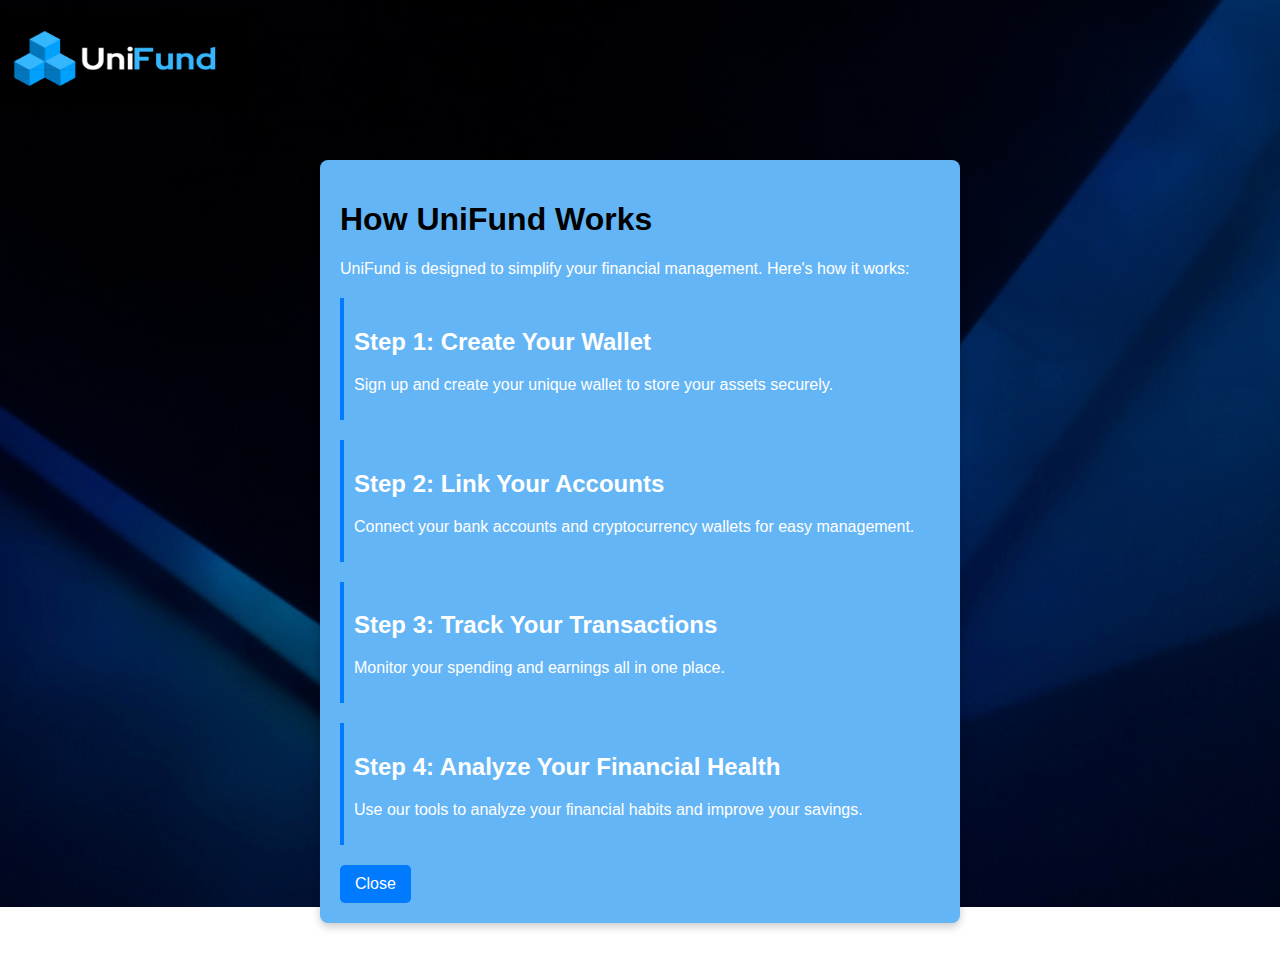
<file: howitworks.html>
<!DOCTYPE html>
<html lang="en">
<head>
    <meta charset="UTF-8">
    <meta name="viewport" content="width=device-width, initial-scale=1.0">
    <title>How It Works - Unifund</title>
    <link rel="stylesheet" href="howitworks.css">
</head>
<body>
    <nav class="navbar"></nav>
        <div class="logo">
            <img src="unifund_ss.png" alt="UniFund Logo" class="logo-img">
        </div>
       

    </nav>
    <div class="how-it-works-container">
        <h1>How UniFund Works</h1>
        <p>UniFund is designed to simplify your financial management. Here's how it works:</p>
        
        <div class="step">
            <h2>Step 1: Create Your Wallet</h2>
            <p>Sign up and create your unique wallet to store your assets securely.</p>
        </div>
        
        <div class="step">
            <h2>Step 2: Link Your Accounts</h2>
            <p>Connect your bank accounts and cryptocurrency wallets for easy management.</p>
        </div>
        
        <div class="step">
            <h2>Step 3: Track Your Transactions</h2>
            <p>Monitor your spending and earnings all in one place.</p>
        </div>

        <div class="step">
            <h2>Step 4: Analyze Your Financial Health</h2>
            <p>Use our tools to analyze your financial habits and improve your savings.</p>
        </div>

        <button id="closeHowItWorks">Close</button>
    </div>
    <script src="profilesec.js"></script>
</body>
</html>
</file>
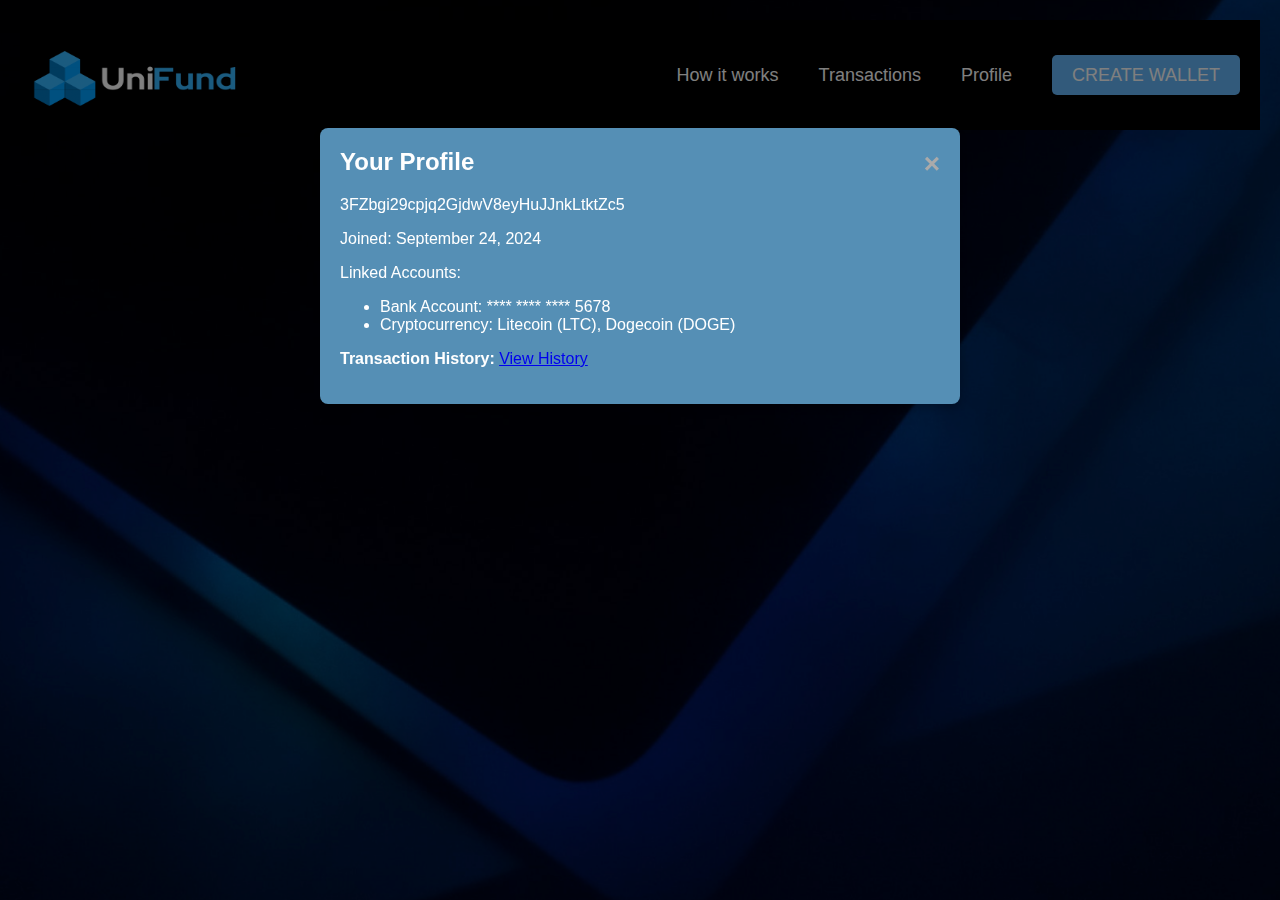
<file: profile.html>
<!DOCTYPE html>
<html lang="en">
<head>
    <meta charset="UTF-8">
    <meta name="viewport" content="width=device-width, initial-scale=1.0">
    <title>Unifund</title>
    <link rel="stylesheet" href="styles.css">
</head>
<body>

    <nav class="navbar">
        <div class="logo">
            <img src="unifund_ss.png" alt="UniFund Logo" class="logo-img">
        </div>
        <ul class="nav-links">
            <li><a href="#">How it works</a></li>
            <li><a href="#">Transactions</a></li>
            <li><a href="#" id="profileBtn">Profile</a></li> 
            <li><a href="walletpassword.html" class="create-wallet-btn">Create Wallet</a></li>
        </ul>
    </nav>

    <!-- Profile Modal -->
    <div id="profileModal" class="pmodal">
        <div class="pmodal-content">
            <span class="close-btn" id="closeProfileModal">&times;</span>
            <h2>Your Profile</h2>
            <div class="profile-info">
                
                <p>3FZbgi29cpjq2GjdwV8eyHuJJnkLtktZc5</p>
                <p>Joined: September 24, 2024</p>
                <p>Linked Accounts:</p>
                <ul>
                    <li>Bank Account: **** **** **** 5678</li>
                    <li>Cryptocurrency: Litecoin (LTC), Dogecoin (DOGE)</li>
                </ul>
                <p><strong>Transaction History:</strong> <a href="#">View History</a></p>
            </div>
        </div>
    </div>
 


    <script src="profilesec.js"></script>
</body>
</html>
</file>
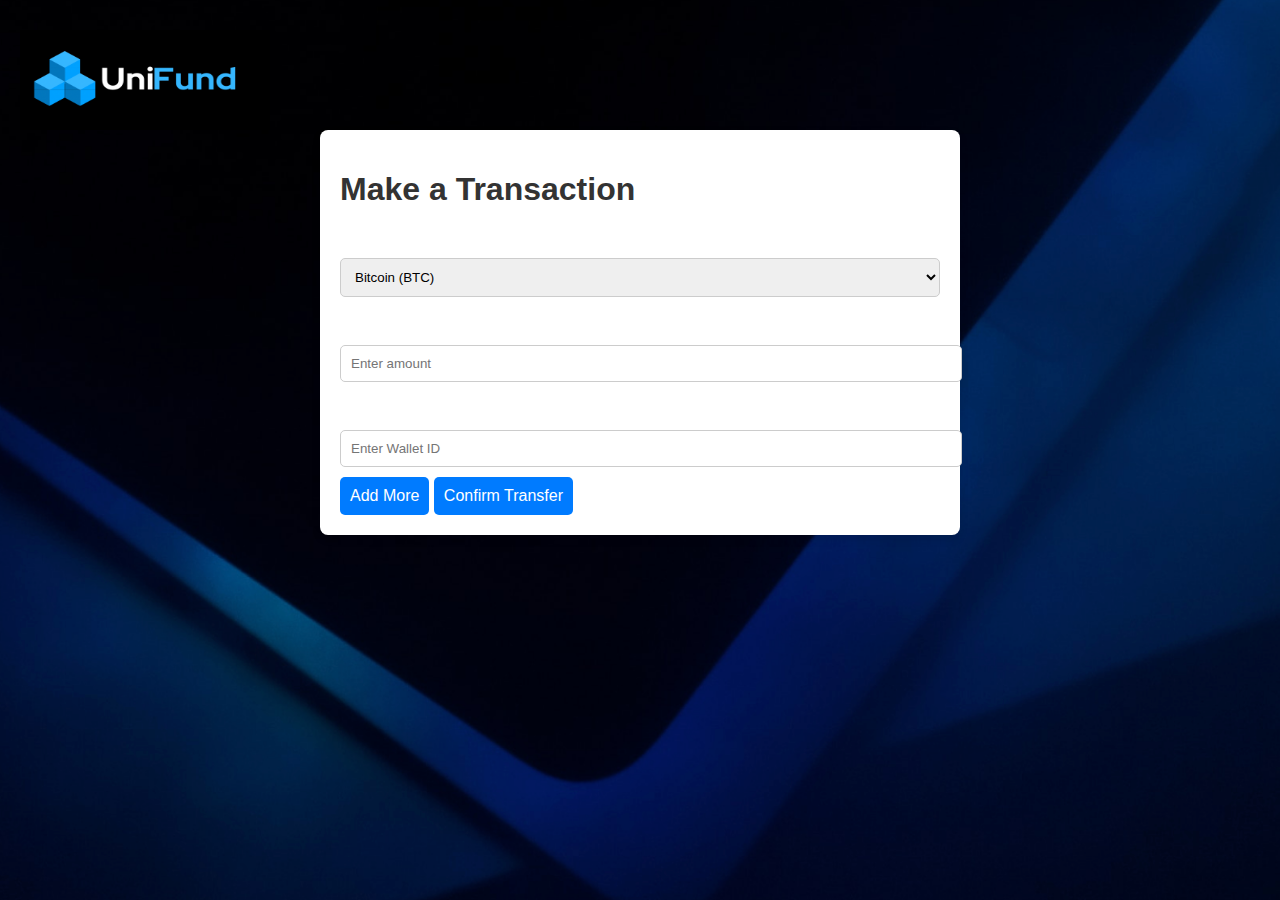
<file: transaction.html>
<!DOCTYPE html>
<html lang="en">
<head>
    <meta charset="UTF-8">
    <meta name="viewport" content="width=device-width, initial-scale=1.0">
    <title>Transaction - UniFund</title>
    <link rel="stylesheet" href="transaction.css">
</head>
<body>
    <nav class="navbar"></nav>
        <div class="logo">
            <img src="unifund_ss.png" alt="UniFund Logo" class="logo-img">
        </div>
        
    </nav>
    <div class="container">
        <h1>Make a Transaction</h1>
        <form id="transactionForm">
            <label for="cryptoSelect">Select Cryptocurrency:</label>
            <select id="cryptoSelect">
                <option value="BTC">Bitcoin (BTC)</option>
                <option value="ETH">Ethereum (ETH)</option>
                <option value="LTC">Litecoin (LTC)</option>
                <option value="DOGE">Dogecoin (DOGE)</option>
            </select>

            <label for="amountInput">Specify Amount:</label>
            <input type="number" id="amountInput" placeholder="Enter amount" required>
            <label for="idinput">Add Wallet ID:</label>
            <input type="string" id="idinput" placeholder="Enter Wallet ID" required>

            <button type="button" id="addMoreBtn">Add More</button>
            <button type="submit">Confirm Transfer</button>
            
        </form>

        <div id="confirmationMessage" class="hidden"></div>
    </div>

    <script src="transaction.js"></script>
</body>
</html>
</file>
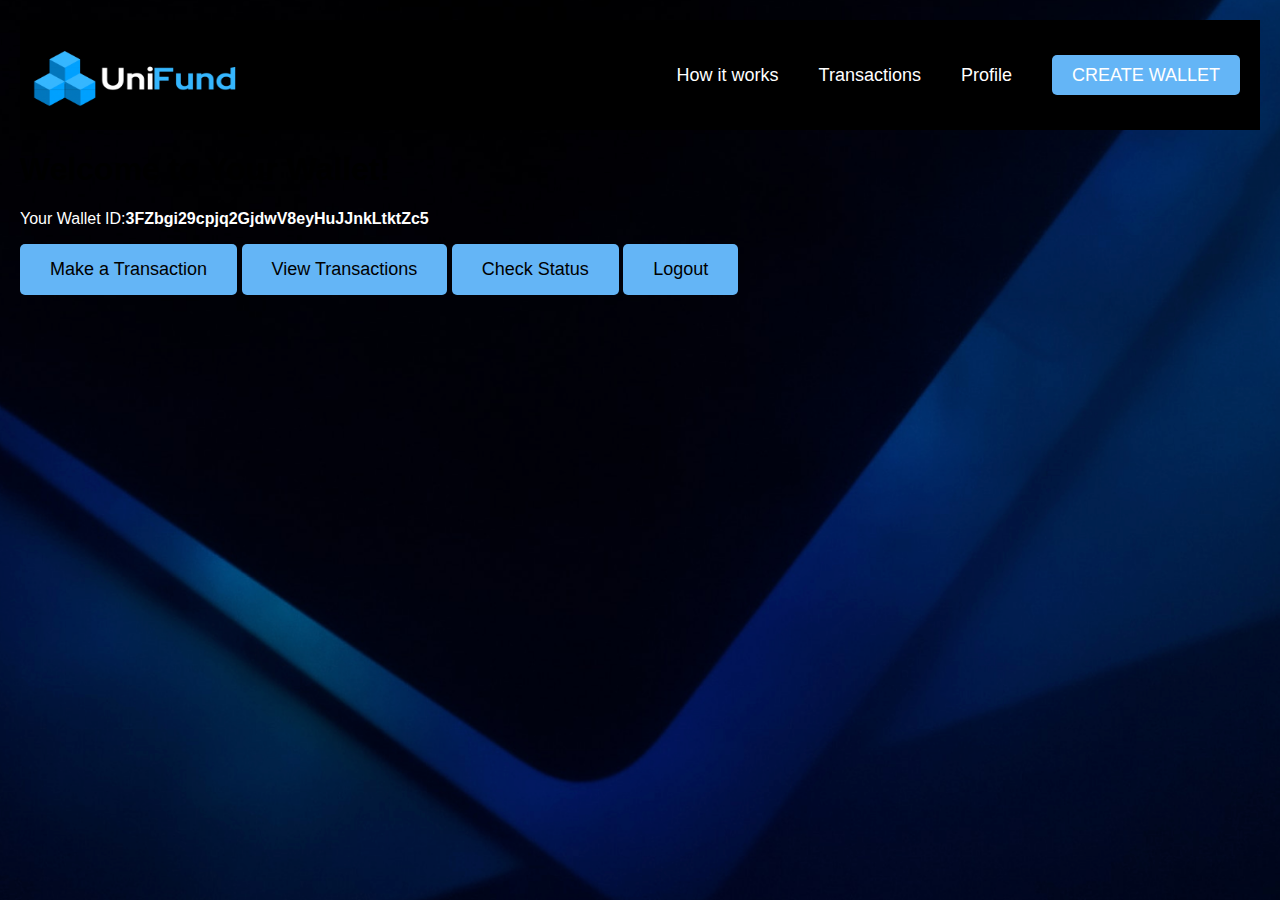
<file: wallet-home.html>
<!DOCTYPE html>
<html lang="en">
<head>
    <meta charset="UTF-8">
    <meta name="viewport" content="width=device-width, initial-scale=1.0">
    <title>Wallet Home - Unifund</title>
    <link rel="stylesheet" href="styles.css">
</head>
<body>

    <!-- Navbar -->
    <nav class="navbar">
        <div class="logo">
            <img src="unifund_ss.png" alt="UniFund Logo" class="logo-img">
        </div>
        <ul class="nav-links">
            <li><a href="#">How it works</a></li>
            <li><a href="#" class="transactions-btn">Transactions</a></li>
            <li><a href="#">Profile</a></li>
            <li><a href="#" class="create-wallet-btn" id="openModal">Create Wallet</a></li>
        </ul>
    </nav>

    <!-- Wallet ID Section -->
    <section class="wallet-home">
        <div class="wallet-info">
            <h1>Welcome to Your Wallet!</h1>
            <p>Your Wallet ID:<strong>3FZbgi29cpjq2GjdwV8eyHuJJnkLtktZc5</strong> <span id="walletId"></span></p>
            <div class="options">
                <button class="cta-btn" onclick="location.href='transaction.html'">Make a Transaction</button>
                <button class="cta-btn" onclick="viewTransactions()">View Transactions</button>
                <button class="cta-btn" onclick="checkStatus()">Check Status</button>
                <button class="cta-btn" onclick="logout()">Logout</button>
            </div>
        </div>
    </section>

    <script src="script.js"></script>
</body>
</html>
</file>
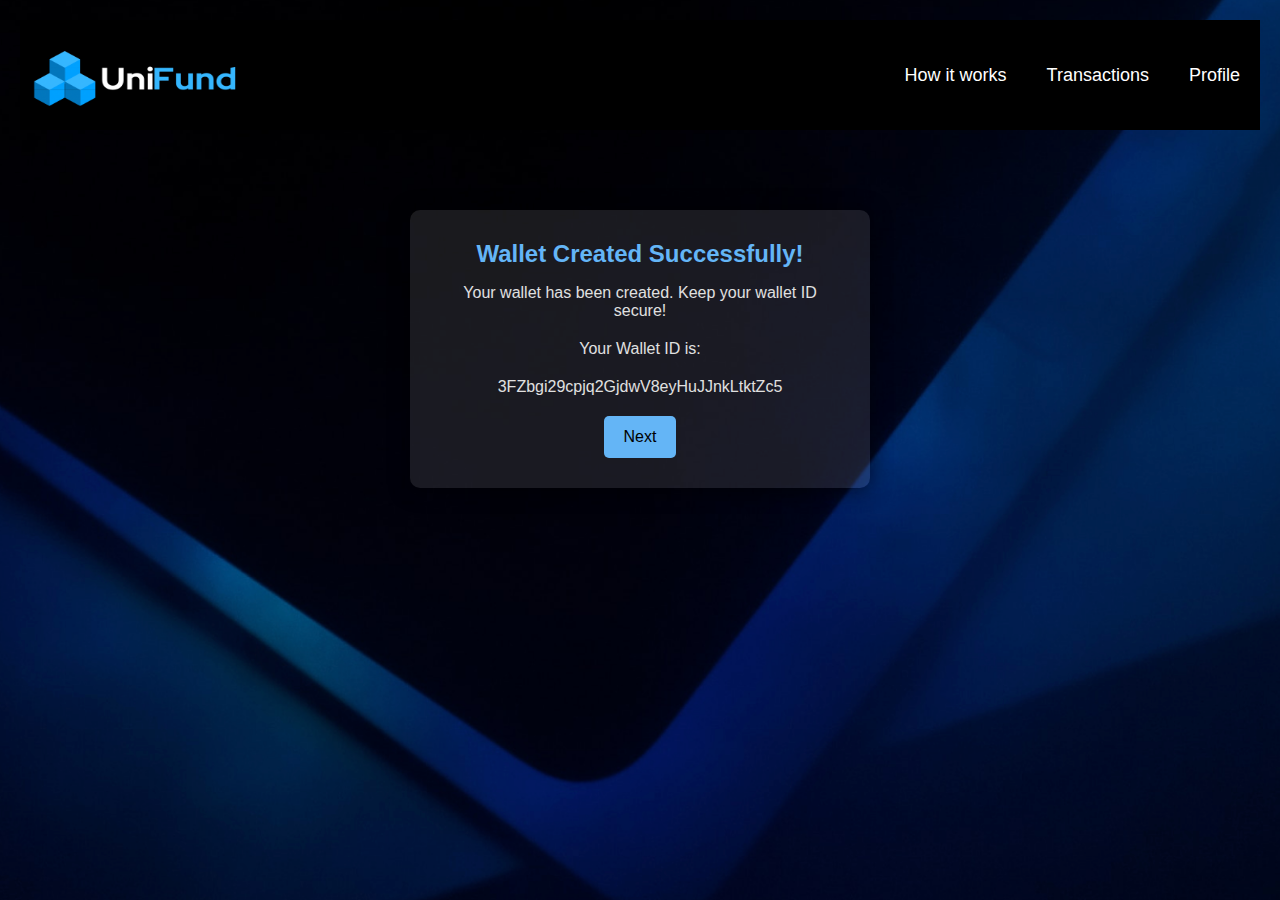
<file: wallet_created.html>
<!DOCTYPE html>
<html lang="en">
<head>
    <meta charset="UTF-8">
    <meta name="viewport" content="width=device-width, initial-scale=1.0">
    <title>Wallet Created - UniFund</title>
    <link rel="stylesheet" href="styles.css">
</head>
<body>

    <!-- Navbar -->
    <nav class="navbar">
        <div class="logo">
            <img src="unifund_ss.png" alt="UniFund Logo" class="logo-img">
        </div>
        <ul class="nav-links">
            <li><a href="#">How it works</a></li>
            <li><a href="#">Transactions</a></li>
            <li><a href="#">Profile</a></li>
        </ul>
    </nav>

    <!-- Wallet Created Section -->
    <section class="wallet-created">
        <h2>Wallet Created Successfully!</h2>
        <p>Your wallet has been created. Keep your wallet ID secure!</p>
        <p>Your Wallet ID is:</p>
        <p>3FZbgi29cpjq2GjdwV8eyHuJJnkLtktZc5</p>
        <p id="walletAddressDisplay"></p>
        <button onclick="location.href='enter-wallet-id.html'">Next</button>
    </section>

    <script>
        // Display the wallet ID
        const urlParams = new URLSearchParams(window.location.search);
        const walletId = urlParams.get('walletId');
        document.getElementById('walletAddressDisplay').innerText = walletId ? `Your Wallet ID: ${walletId}` : '';
    </script>
    
    <script src="script.js"></script>
</body>
</html>
</file>
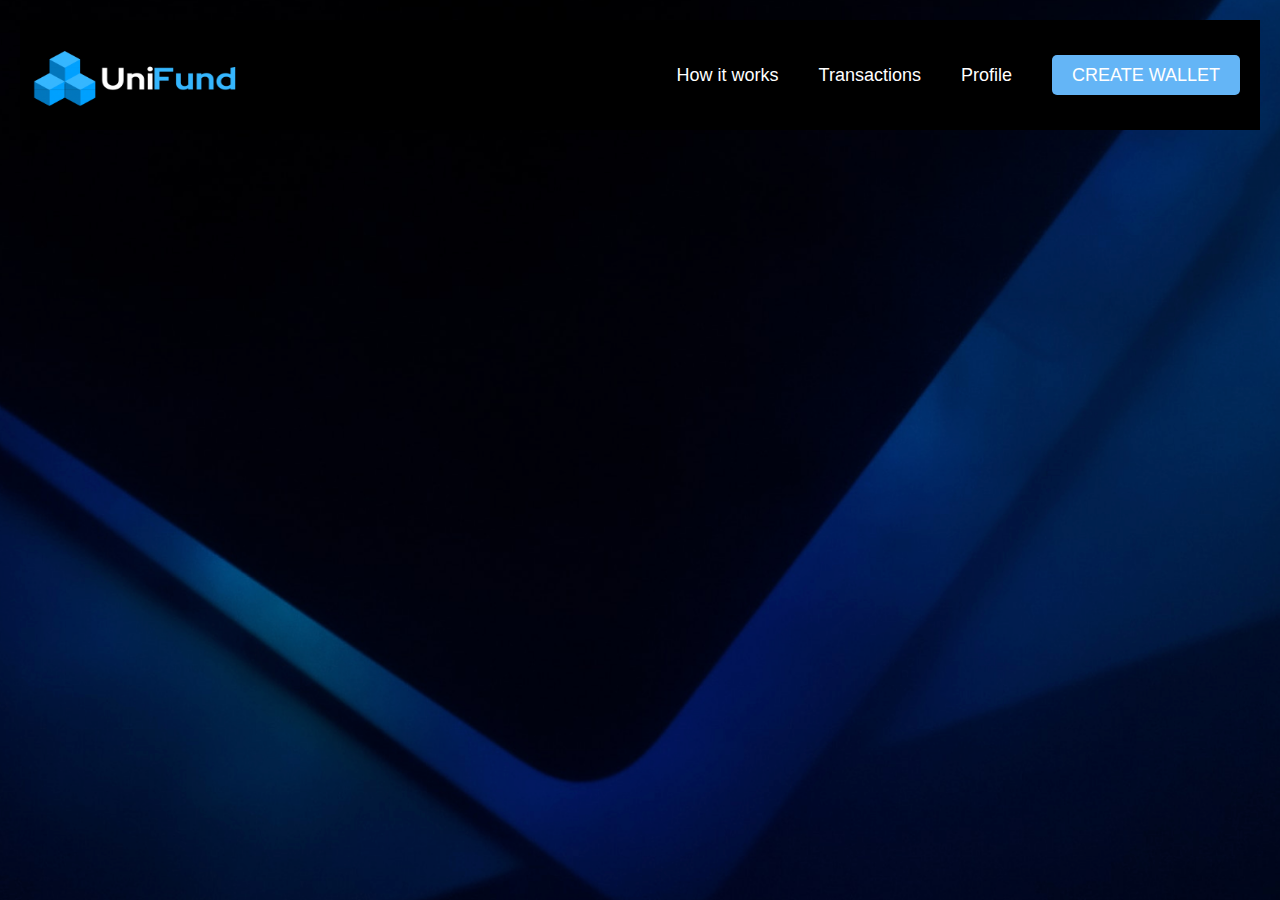
<file: walletpassword.html>
<!DOCTYPE html>
<html lang="en">
<head>
    <meta charset="UTF-8">
    <meta name="viewport" content="width=device-width, initial-scale=1.0">
    <title>Unifund</title>
    <link rel="stylesheet" href="styles.css">
</head>
<body>

    <nav class="navbar">
        <div class="logo">
            <img src="unifund_ss.png" alt="UniFund Logo" class="logo-img">
        </div>
        <ul class="nav-links">
            <li><a href="#">How it works</a></li>
            <li><a href="#">Transactions</a></li>
            <li><a href="#">Profile</a></li>
            <li><a href="#" class="create-wallet-btn" id="openModal">Create Wallet</a></li>
        </ul>
    </nav>

    <!-- Modal for Create Wallet -->
    <div class="modal" id="walletModal" style="display: none;"> <!-- Initially hidden -->
        <div class="modal-content">
            <span class="close-btn" id="closeModal">&times;</span>
            <!-- Create Wallet Section -->
            <section class="create-wallet">
                <h2>Create Your Wallet</h2>
                <h3>Set Your Password:</h3>
                <input type="password" id="walletPassword" placeholder="Enter password">
                <input type="password" id="reenterPassword" placeholder="Re-enter password">
                <button class="cta-btn" id="setPasswordBtn">Create</button>
                <p id="passwordMessage"></p>
            </section>
        </div>
    </div>

    <script>
        // Open Modal
        document.getElementById('openModal').addEventListener('click', function() {
            document.getElementById('walletModal').style.display = 'block';
        });

        // Close Modal
        document.getElementById('closeModal').addEventListener('click', function() {
            document.getElementById('walletModal').style.display = 'none';
        });

        // Password Validation and Wallet Creation
        document.getElementById('setPasswordBtn').addEventListener('click', function() {
            const password = document.getElementById('walletPassword').value;
            const reenterPassword = document.getElementById('reenterPassword').value;
            const message = document.getElementById('passwordMessage');

            // Validate passwords
            if (password === '' || reenterPassword === '') {
                message.textContent = 'Please fill in both fields.';
                message.style.color = 'red';
            } else if (password !== reenterPassword) {
                message.textContent = 'Passwords do not match!';
                message.style.color = 'red';
            } else {
                message.textContent = 'Password set successfully!';
                message.style.color = 'green';

                // Redirect after successful password setup
                setTimeout(function() {
                    location.href = 'wallet_created.html';
                }, 1000); // Wait 1 second before redirecting
            }
        });
    </script>

</body>
</html>
</file>
<file: howitworks.css>
/* General Styles */
body {
    margin: 0;
    font-family: 'Arial', sans-serif;
    color: #fff;
    background-image: url('bg.png'); /* Path to your background image */
    background-size: cover; /* Ensures the background covers the entire area */
    background-position: center; /* Centers the image */
    background-repeat: no-repeat; /* Prevents the image from repeating */
    background-attachment: fixed; /* Keeps the background fixed on scroll (optional) */
    
}

/* Navbar */
.navbar {
    display: flex;
    justify-content: space-between;
    align-items: center;

    background-color: #000;
}

.logo {
    display: flex;
    align-items: center;
}

.logo-img {
    width: 250px;
    height: 100px;
    margin-top: 10px;
}

.logo h1 {
    font-size: 24px;
    color: #64b5f6;
}

.nav-links {
    list-style: none;
    display: flex;
}

.nav-links li {
    margin: 0 20px;
}

.nav-links li a {
    color: #fff;
    text-decoration: none;
    font-size: 18px;
}

.create-wallet-btn {
    padding: 10px 20px;
    background-color: #64b5f6;
    color: #000;
    border-radius: 5px;
    text-transform: uppercase;
}

hbody {
    font-family: Arial, sans-serif;
    margin: 0;
    padding: 20px;
    background-color: #f9f9f9;
}

.how-it-works-container {
    background-color: #64b5f6;
    padding: 20px;
    border-radius: 8px;
    box-shadow: 0 4px 8px rgba(0, 0, 0, 0.2);
    max-width: 600px;
    margin: 50px auto;
}

h1 {
    color: #000000;
}

.step {
    margin: 20px 0;
    padding: 10px;
    border-left: 4px solid #007bff; /* Accent color */
}

button {
    background-color: #007bff; /* Button color */
    color: white;
    border: none;
    border-radius: 5px;
    padding: 10px 15px;
    cursor: pointer;
    font-size: 16px;
}

button:hover {
    background-color: #0056b3; /* Darker shade on hover */
}
</file>
<file: styles.css>
/* General Styles */
body {
    margin: 0;
    font-family: 'Arial', sans-serif;
    color: #fff;
    background-image: url('bg.png'); /* Path to your background image */
    background-size: cover; /* Ensures the background covers the entire area */
    background-position: center; /* Centers the image */
    background-repeat: no-repeat; /* Prevents the image from repeating */
    background-attachment: fixed; /* Keeps the background fixed on scroll (optional) */
    
}

/* Navbar */
.navbar {
    display: flex;
    justify-content: space-between;
    align-items: center;

    background-color: #000;
}

.logo {
    display: flex;
    align-items: center;
}

.logo-img {
    width: 250px;
    height: 100px;
    margin-top: 10px;
}

.logo h1 {
    font-size: 24px;
    color: #64b5f6;
}

.nav-links {
    list-style: none;
    display: flex;
}

.nav-links li {
    margin: 0 20px;
}

.nav-links li a {
    color: #fff;
    text-decoration: none;
    font-size: 18px;
}

.create-wallet-btn {
    padding: 10px 20px;
    background-color: #64b5f6;
    color: #000;
    border-radius: 5px;
    text-transform: uppercase;
}

/* Hero Section */
.hero {
    height: 100vh;
    background: linear-gradient(rgba(0, 0, 0, 0.5), rgba(0, 0, 0, 0.5)), url('background.jpg') no-repeat center center/cover;
    display: flex;
    justify-content: center;
    align-items: center;
    text-align: center;
}

.hero-content {
    max-width: 800px;
    padding: 20px;
}

.text-box {
    background-color:rgba(95, 180, 249, 0.3); 
    padding: 40px;
}

.hero h1 {
    font-size: 60px;
    margin-bottom: 10px;
    color: #fff;
}

.hero p {
    font-size: 24px;
    color: #bdbdbd;
}

.security-info {
    margin: 20px 0;
    font-size: 18px;
    color: #e0e0e0;
}

.cta-btn {
    padding: 15px 40px;
    background-color: #64b5f6;
    color: #000;
    border: none;
    border-radius: 5px;
    font-size: 20px;
    cursor: pointer;
}

.cta-btn:hover {
    background-color: #42a5f5;
}

/*---*/
.modal {
    display: none; /* Hidden by default */
    position: fixed; /* Stay in place */
    z-index: 1000; /* Sit on top */
    left: 0;
    top: 0;
    width: 100%; /* Full width */
    height: 100%; /* Full height */
    overflow: auto; /* Enable scroll if needed */
    background-color: rgba(0, 0, 0, 0.7); /* Black w/ opacity */
}

.modal-content {
    background-color: #090909;
    margin: 15% auto; /* 15% from the top and centered */
    padding: 20px;
    border: 1px solid #888;
    width: 80%; /* Could be more or less, depending on screen size */
    border-radius: 8px;
}

.close-btn {
    color: #aaa;
    float: right;
    font-size: 28px;
    font-weight: bold;
}

.close-btn:hover,
.close-btn:focus {
    color: black;
    text-decoration: none;
    cursor: pointer;
}

.modal h2 {
    margin: 0 0 10px;
}

.modal ol {
    padding-left: 20px;
}

.modal button {
    margin-top: 20px;
}

/*---*/




/* General styles for the input box */
.wallet-id-input {
    width: 100%; /* Full width */
    padding: 10px; /* Padding inside the input */
    margin: 20px 0; /* Spacing above and below */
    border: 1px solid #ccc; /* Light gray border */
    border-radius: 5px; /* Rounded corners */
    font-size: 16px; /* Font size */
    background-color: rgba(255, 255, 255, 0.8); /* Slightly transparent background */
}

/* Button styles */
.wallet-id-input:focus {
    border-color: #64b5f6; /* Change border color on focus */
    outline: none; /* Remove outline */
}

.wallethero-content {
    max-width: 500px; /* Adjust to your design */
    margin: 0 auto; /* Center the content */
    text-align: center; /* Center text */
    font-family: 'Trebuchet MS', 'Lucida Sans Unicode', 'Lucida Grande', 'Lucida Sans', Arial, sans-serif;
}

.cta-btn {
    padding: 15px 30px; /* Button padding */
    background-color: #64b5f6; /* Button background color */
    color: #000; /* Button text color */
    border: none; /* No border */
    border-radius: 5px; /* Rounded corners */
    cursor: pointer; /* Pointer on hover */
    font-size: 18px; /* Font size */
    transition: background-color 0.3s; /* Smooth transition */
}

.cta-btn:hover {
    background-color: #42a5f5; /* Darker blue on hover */
}





/* Create Wallet Section */
.create-wallet {
    margin: 80px auto;
    max-width: 400px;
    background: rgba(255, 255, 255, 0.1);
    border-radius: 10px;
    padding: 30px;
    box-shadow: 0 2px 20px rgba(0, 0, 0, 0.5);
    text-align: center;
}

.create-wallet h2 {
    color: #64b5f6;
    margin-bottom: 15px;
    font-size: 24px;
}

.create-wallet h3 {
    color: #e0e0e0;
    margin-bottom: 20px;
}

.create-wallet input {
    padding: 12px;
    width: calc(100% - 24px);
    margin-bottom: 20px;
    border-radius: 5px;
    border: 1px solid #444;
    background-color: #1e2125; /* Input background */
    color: #ffffff;
    font-size: 16px;
    transition: border 0.3s;
}

.create-wallet input:focus {
    border: 1px solid #64b5f6; /* Focus border color */
    outline: none;
}

.create-wallet button {
    padding: 12px 20px;
    background-color: #64b5f6;
    color: #000;
    border: none;
    border-radius: 5px;
    font-size: 16px;
    cursor: pointer;
    transition: background 0.3s;
}

.create-wallet button:hover {
    background-color: #42a5f5; /* Hover color */
}

/* Wallet Created Section */
.wallet-created {
    margin: 80px auto;
    max-width: 400px;
    text-align: center;
    background: rgba(255, 255, 255, 0.1);
    border-radius: 10px;
    padding: 30px;
    box-shadow: 0 2px 20px rgba(0, 0, 0, 0.5);
}

.wallet-created h2 {
    color: #64b5f6;
    margin-bottom: 15px;
    font-size: 24px;
}

.wallet-created p {
    color: #e0e0e0;
    margin-bottom: 20px;
}

.wallet-created button {
    padding: 12px 20px;
    background-color: #64b5f6;
    color: #000;
    border: none;
    border-radius: 5px;
    font-size: 16px;
    cursor: pointer;
    transition: background 0.3s;
}

.wallet-created button:hover {
    background-color: #42a5f5; /* Hover color */
}







/* Modal styling */
.pmodal {
    
    position: fixed; /* Stay in place */
    z-index: 1000; /* Sit on top */
    left: 0;
    top: 0;
    width: 100%; /* Full width */
    height: 100%; /* Full height */
    overflow: auto; /* Enable scroll if needed */
    background-color: rgba(0, 0, 0, 0.5); /* Black background with opacity */
}

.pmodal-content {
    background-color: #558fb5; /* White background */
    margin: 10% auto; /* Center the modal */
    padding: 20px; /* Padding inside the modal */
    border-radius: 8px; /* Rounded corners */
    box-shadow: 0 4px 8px rgba(0, 0, 0, 0.2); /* Shadow for depth */
    width: 80%; /* Modal width */
    max-width: 600px; /* Max width for larger screens */
}

h2 {
    margin-top: 0; /* Remove margin from the top of the heading */
}


/*how it works*/
body {
    font-family: Arial, sans-serif;
    margin: 0;
    padding: 20px;
    background-color: #f9f9f9;
}

.how-it-works-container {
    background-color: #64b5f6;
    padding: 20px;
    border-radius: 8px;
    box-shadow: 0 4px 8px rgba(0, 0, 0, 0.2);
    max-width: 600px;
    margin: 50px auto;
}

h1 {
    color: #000000;
}

.step {
    margin: 20px 0;
    padding: 10px;
    border-left: 4px solid #007bff; /* Accent color */
}

button {
    background-color: #007bff; /* Button color */
    color: white;
    border: none;
    border-radius: 5px;
    padding: 10px 15px;
    cursor: pointer;
    font-size: 16px;
}

button:hover {
    background-color: #0056b3; /* Darker shade on hover */
}
</file>
<file: transaction.css>
body {
    margin: 0;
    font-family: 'Arial', sans-serif;
    color: #fff;
    background-image: url('bg.png'); /* Path to your background image */
    background-size: cover; /* Ensures the background covers the entire area */
    background-position: center; /* Centers the image */
    background-repeat: no-repeat; /* Prevents the image from repeating */
    background-attachment: fixed; /* Keeps the background fixed on scroll (optional) */
    
}
/* Navbar */
.navbar {
    display: flex;
    justify-content: space-between;
    align-items: center;

    background-color: #000;
}

.logo {
    display: flex;
    align-items: center;
}

.logo-img {
    width: 250px;
    height: 100px;
    margin-top: 10px;
}

.logo h1 {
    font-size: 24px;
    color: #64b5f6;
}

.nav-links {
    list-style: none;
    display: flex;
}

.nav-links li {
    margin: 0 20px;
}

.nav-links li a {
    color: #fff;
    text-decoration: none;
    font-size: 18px;
}

.create-wallet-btn {
    padding: 10px 20px;
    background-color: #64b5f6;
    color: #000;
    border-radius: 5px;
    text-transform: uppercase;
}
body {
    font-family: Arial, sans-serif;
    background-color: #f9f9f9;
    margin: 0;
    padding: 20px;
}

.container {
    max-width: 600px;
    margin: auto;
    background-color: #fff;
    padding: 20px;
    border-radius: 8px;
    box-shadow: 0 4px 8px rgba(0, 0, 0, 0.1);
}

h1 {
    color: #333;
}

label {
    margin-top: 10px;
    display: block;
}

input, select {
    width: 100%;
    padding: 10px;
    margin: 10px 0;
    border: 1px solid #ccc;
    border-radius: 5px;
}

button {
    background-color: #007bff; /* Button color */
    color: white;
    border: none;
    border-radius: 5px;
    padding: 10px;
    cursor: pointer;
    font-size: 16px;
}

button:hover {
    background-color: #0056b3; /* Darker shade on hover */
}

.hidden {
    display: none; /* Hide confirmation message by default */
}

#confirmationMessage {
    margin-top: 20px;
    padding: 10px;
    border: 1px solid #007bff;
    border-radius: 5px;
    background-color: #e7f3ff;
    color: #0056b3;
}
</file>
